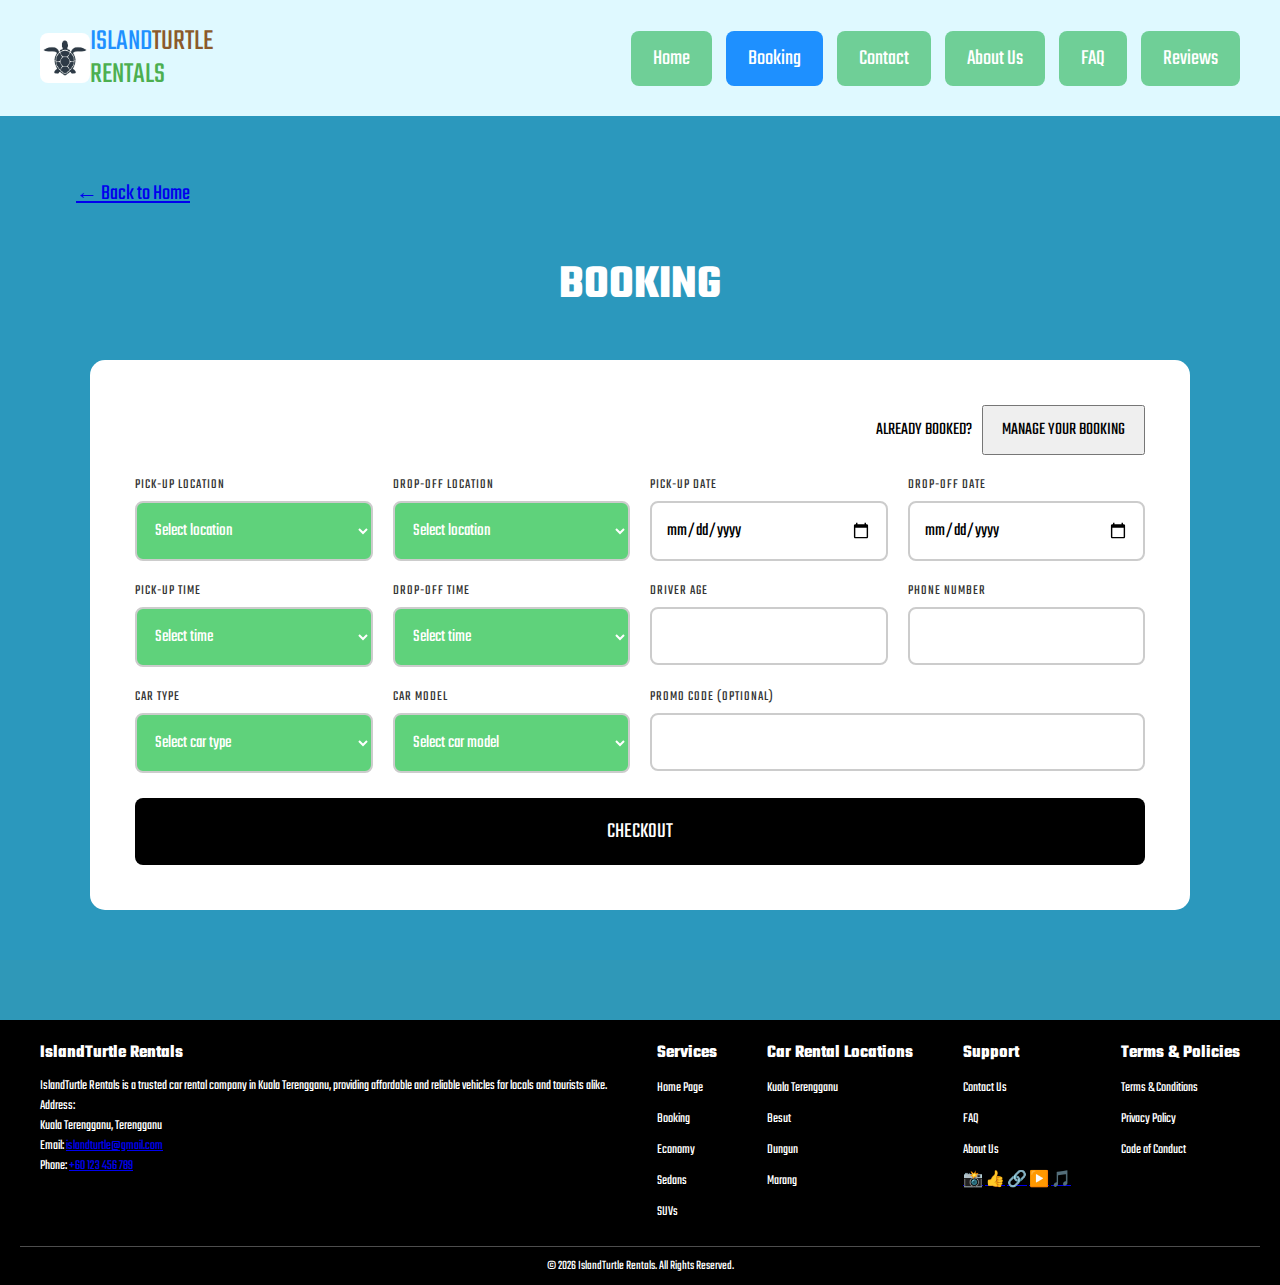
<file: IslandTurtle Rentals/index.html>
<!DOCTYPE html>
<html lang="en">
<head>
<meta charset="UTF-8">
<title>IslandTurtle Rentals | Booking</title>

<link href="https://fonts.googleapis.com/css2?family=Teko:wght@300;400;500;600;700&display=swap" rel="stylesheet">
<link rel="stylesheet" href="styles.css">
<script src="script.js" defer></script>
</head>

<body>

<!-- NAVBAR -->
<div class="navbar">
  <div class="square-logo"></div>

  <div class="brand">
    <span class="island">ISLAND</span><span class="turtle">TURTLE</span><br>
    <span class="rentals">RENTALS</span>
  </div>

  <div class="nav-links">
    <a href="home.html">Home</a>
    <a href="index.html" class="active">Booking</a>
    <a href="contact.html">Contact</a>
    <a href="about.html">About Us</a>
    <a href="faq.html">FAQ</a>
    <a href="reviews.html">Reviews</a>
  </div>
</div>

<div class="standard-section">
<a href="home.html" class="back-btn">← Back to Home</a>

<h2>BOOKING</h2>

<div class="booking-box">

<div class="booking-top">
  <span>ALREADY BOOKED?</span>
  <button type="button" class="manage-btn">MANAGE YOUR BOOKING</button>
</div>

<form class="booking-form">

<div class="booking-grid">

<div class="field">
<label>Pick-up Location</label>
<select id="pickupLocation" required>
  <option value="">Select location</option>
  <option>Kuala Terengganu</option>
  <option>Marang</option>
  <option>Besut</option>
  <option>Setiu</option>
  <option>Kemaman</option>
  <option>Dungun</option>
</select>
</div>

<div class="field">
<label>Drop-off Location</label>
<select id="dropLocation" required>
  <option value="">Select location</option>
  <option>Kuala Terengganu</option>
  <option>Marang</option>
  <option>Besut</option>
  <option>Setiu</option>
  <option>Kemaman</option>
  <option>Dungun</option>
</select>
</div>

<div class="field">
<label>Pick-up Date</label>
<input type="date" id="pickupDate" required>
</div>

<div class="field">
<label>Drop-off Date</label>
<input type="date" id="dropDate" required>
</div>

<div class="field">
<label>Pick-up Time</label>
<select id="pickupTime" required></select>
</div>

<div class="field">
<label>Drop-off Time</label>
<select id="dropTime" required></select>
</div>

<div class="field">
<label>Driver Age</label>
<input type="number" id="age" min="21" required>
</div>

<div class="field">
<label>Phone Number</label>
<input type="tel" id="phone" placeholder="0123456789" pattern="[0-9]{10,11}" required>
</div>

<div class="field">
  <label>Car Type</label>
  <select id="carType" required>
    <option value="">Select car type</option>
    <option value="Economy">Economy</option>
    <option value="Sedan">Sedan</option>
    <option value="SUV">SUV</option>
  </select>
</div>

<div class="field">
  <label>Car Model</label>
  <select id="carModel" required>
    <option value="">Select car model</option>
  </select>
</div>

<div class="field full">
<label>Promo Code (optional)</label>
<input type="text" id="promo">
</div>

</div>

<button type="submit" class="search-btn">CHECKOUT</button>
<p id="bookingMessage"></p>

</form>

<div id="bookingDetails" style="display:none;"></div>

</div>
</div>

<!-- FOOTER -->
<footer class="site-footer">
  <div class="footer-container">

    <div class="footer-about">
      <h4>IslandTurtle Rentals</h4>
      <p>IslandTurtle Rentals is a trusted car rental company in Kuala Terengganu, providing affordable and reliable vehicles for locals and tourists alike.</p>
      <p>Address:<br>Kuala Terengganu, Terengganu</p>
      <p>Email: <a href="mailto:islandturtle@gmail.com">islandturtle@gmail.com</a></p>
      <p>Phone: <a href="tel:+60123456789">+60 123 456 789</a></p>
    </div>

    <div class="footer-services">
      <h4>Services</h4>
      <ul>
        <li><a href="home.html">Home Page</a></li>
        <li><a href="index.html">Booking</a></li>
        <li><a href="category-a.html">Economy</a></li>
        <li><a href="category-b.html">Sedans</a></li>
        <li><a href="category-c.html">SUVs</a></li>
      </ul>
    </div>

    <div class="footer-locations">
      <h4>Car Rental Locations</h4>
      <ul>
        <li><a href="#">Kuala Terengganu</a></li>
        <li><a href="#">Besut</a></li>
        <li><a href="#">Dungun</a></li>
        <li><a href="#">Marang</a></li>
      </ul>
    </div>

    <div class="footer-support">
      <h4>Support</h4>
      <ul>
        <li><a href="contact.html">Contact Us</a></li>
        <li><a href="faq.html">FAQ</a></li>
        <li><a href="about.html">About Us</a></li>
      </ul>
      <div class="social">
        <a href="#">📸</a>
        <a href="#">👍</a>
        <a href="#">🔗</a>
        <a href="#">▶️</a>
        <a href="#">🎵</a>
      </div>
    </div>

    <div class="footer-terms">
      <h4>Terms & Policies</h4>
      <ul>
        <li><a href="#">Terms & Conditions</a></li>
        <li><a href="#">Privacy Policy</a></li>
        <li><a href="#">Code of Conduct</a></li>
      </ul>
    </div>

  </div>

  <div class="footer-bottom">
    &copy; 2026 IslandTurtle Rentals. All Rights Reserved.
  </div>
</footer>

</body>
</html>
</file>
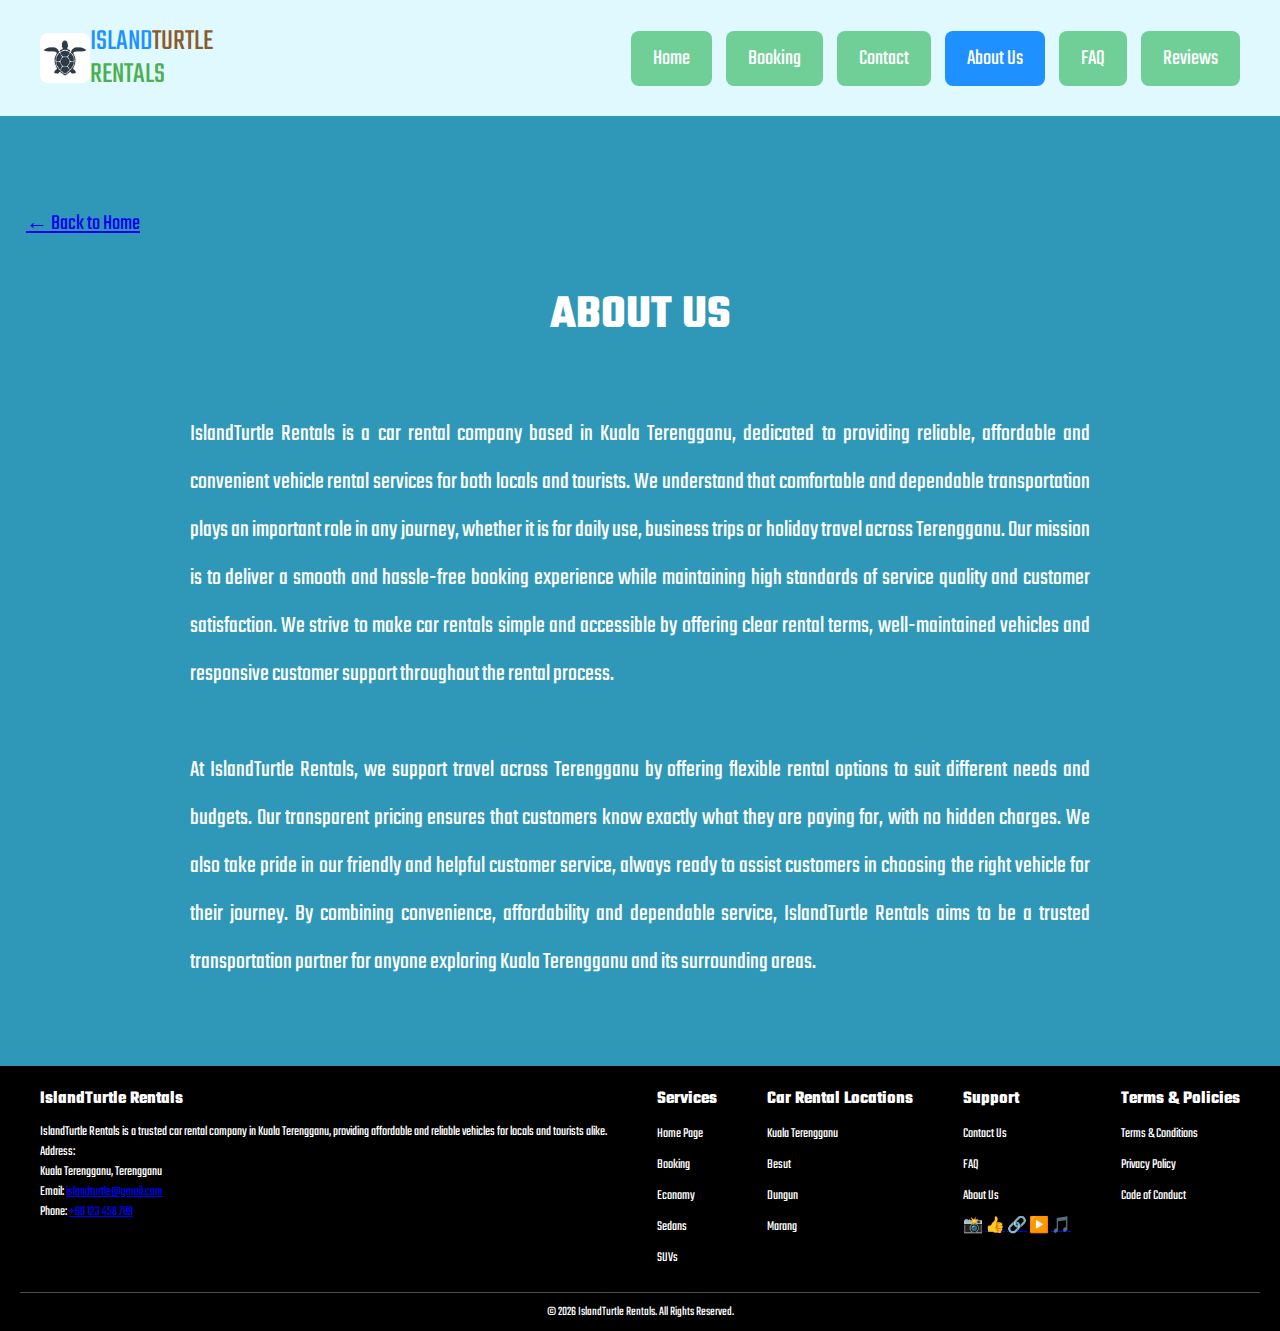
<file: IslandTurtle Rentals/about.html>
<!DOCTYPE html>
<html lang="en">
<head>
    <meta charset="UTF-8">
    <title>IslandTurtle Rentals | About</title>
    <link rel="stylesheet" href="styles.css">
</head>
<body>

<div class="navbar">
    <div class="square-logo"></div>

    <div class="brand">
        <span class="island">ISLAND</span><span class="turtle">TURTLE</span><br>
        <span class="rentals">RENTALS</span>
    </div>

    <div class="nav-links">
        <a href="home.html">Home</a>
        <a href="index.html">Booking</a>
        <a href="contact.html">Contact</a>
        <a href="about.html" class="active">About Us</a>
        <a href="faq.html">FAQ</a>
        <a href="reviews.html">Reviews</a>
    </div>
</div>

<div class="section">
<div style="text-align:left;">
    <a href="home.html" class="back-btn">← Back to Home</a>
</div>


    <h1>ABOUT US</h1>

    <div class="about-text">
        IslandTurtle Rentals is a car rental company based in Kuala Terengganu, dedicated to providing reliable, affordable and convenient vehicle rental services for both locals and tourists. We understand that comfortable and dependable transportation plays an important role in any journey, whether it is for daily use, business trips or holiday travel across Terengganu.

Our mission is to deliver a smooth and hassle-free booking experience while maintaining high standards of service quality and customer satisfaction. We strive to make car rentals simple and accessible by offering clear rental terms, well-maintained vehicles and responsive customer support throughout the rental process.

        <br><br>

        At IslandTurtle Rentals, we support travel across Terengganu by offering flexible rental options to suit different needs and budgets. Our transparent pricing ensures that customers know exactly what they are paying for, with no hidden charges. We also take pride in our friendly and helpful customer service, always ready to assist customers in choosing the right vehicle for their journey.

By combining convenience, affordability and dependable service, IslandTurtle Rentals aims to be a trusted transportation partner for anyone exploring Kuala Terengganu and its surrounding areas.  
    </div>
</div>

<!-- FOOTER -->
<footer class="site-footer">
  <div class="footer-container">

    <div class="footer-about">
      <h4>IslandTurtle Rentals</h4>
      <p>IslandTurtle Rentals is a trusted car rental company in Kuala Terengganu, providing affordable and reliable vehicles for locals and tourists alike.</p>
      <p>Address:<br>Kuala Terengganu, Terengganu</p>
      <p>Email: <a href="mailto:islandturtle@gmail.com">islandturtle@gmail.com</a></p>
      <p>Phone: <a href="tel:+60123456789">+60 123 456 789</a></p>
    </div>

    <div class="footer-services">
      <h4>Services</h4>
      <ul>
        <li><a href="home.html">Home Page</a></li>
        <li><a href="index.html">Booking</a></li>
        <li><a href="category-a.html">Economy</a></li>
        <li><a href="category-b.html">Sedans</a></li>
        <li><a href="category-c.html">SUVs</a></li>
      </ul>
    </div>

    <div class="footer-locations">
      <h4>Car Rental Locations</h4>
      <ul>
        <li><a href="#">Kuala Terengganu</a></li>
        <li><a href="#">Besut</a></li>
        <li><a href="#">Dungun</a></li>
        <li><a href="#">Marang</a></li>
      </ul>
    </div>

    <div class="footer-support">
      <h4>Support</h4>
      <ul>
        <li><a href="contact.html">Contact Us</a></li>
        <li><a href="faq.html">FAQ</a></li>
        <li><a href="about.html">About Us</a></li>
      </ul>
      <div class="social">
        <a href="#">📸</a>
        <a href="#">👍</a>
        <a href="#">🔗</a>
        <a href="#">▶️</a>
        <a href="#">🎵</a>
      </div>
    </div>

    <div class="footer-terms">
      <h4>Terms & Policies</h4>
      <ul>
        <li><a href="#">Terms & Conditions</a></li>
        <li><a href="#">Privacy Policy</a></li>
        <li><a href="#">Code of Conduct</a></li>
      </ul>
    </div>

  </div>

  <div class="footer-bottom">
    &copy; 2026 IslandTurtle Rentals. All Rights Reserved.
  </div>
</footer>

</body>
</html>
</file>
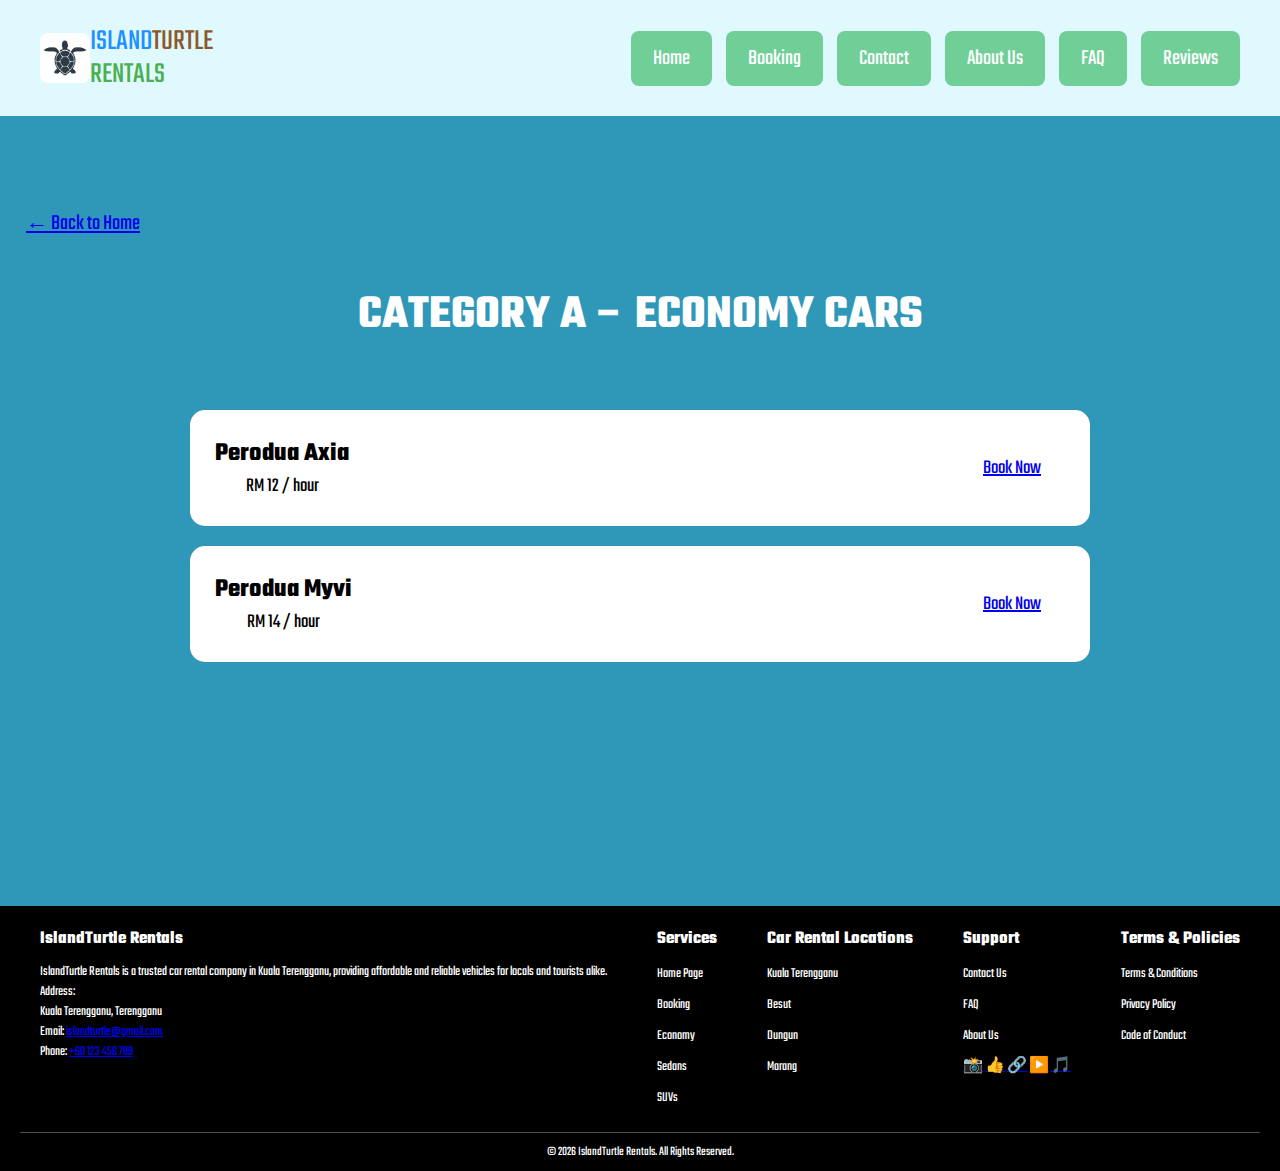
<file: IslandTurtle Rentals/category-a.html>
<!DOCTYPE html>
<html lang="en">
<head>
    <meta charset="UTF-8">
    <title>Category A | IslandTurtle Rentals</title>
    <link rel="stylesheet" href="styles.css">
</head>
<body>

<div class="navbar">
    <div class="square-logo"></div>
    <div class="brand">
        <span class="island">ISLAND</span><span class="turtle">TURTLE</span><br>
        <span class="rentals">RENTALS</span>
    </div>
    <div class="nav-links">
        <a href="home.html">Home</a>
        <a href="index.html">Booking</a>
        <a href="contact.html">Contact</a>
        <a href="about.html">About Us</a>
        <a href="faq.html">FAQ</a>
        <a href="reviews.html">Reviews</a>
    </div>
</div>

<div class="section">
<div style="text-align:left;">
    <a href="home.html" class="back-btn">← Back to Home</a>
</div>


    <h1>CATEGORY A – ECONOMY CARS</h1>

    <div class="car-list">

        <div class="car-row">
            <div>
                <h3>Perodua Axia</h3>
                <p>RM 12 / hour</p>
            </div>
            <a href="index.html" class="book-btn">Book Now</a>
        </div>

        <div class="car-row">
            <div>
                <h3>Perodua Myvi</h3>
                <p>RM 14 / hour</p>
            </div>
            <a href="index.html" class="book-btn">Book Now</a>
        </div>

    </div>
</div>
<!-- FOOTER -->
<footer class="site-footer">
  <div class="footer-container">

    <div class="footer-about">
      <h4>IslandTurtle Rentals</h4>
      <p>IslandTurtle Rentals is a trusted car rental company in Kuala Terengganu, providing affordable and reliable vehicles for locals and tourists alike.</p>
      <p>Address:<br>Kuala Terengganu, Terengganu</p>
      <p>Email: <a href="mailto:islandturtle@gmail.com">islandturtle@gmail.com</a></p>
      <p>Phone: <a href="tel:+60123456789">+60 123 456 789</a></p>
    </div>

    <div class="footer-services">
      <h4>Services</h4>
      <ul>
        <li><a href="home.html">Home Page</a></li>
        <li><a href="index.html">Booking</a></li>
        <li><a href="category-a.html">Economy</a></li>
        <li><a href="category-b.html">Sedans</a></li>
        <li><a href="category-c.html">SUVs</a></li>
      </ul>
    </div>

    <div class="footer-locations">
      <h4>Car Rental Locations</h4>
      <ul>
        <li><a href="#">Kuala Terengganu</a></li>
        <li><a href="#">Besut</a></li>
        <li><a href="#">Dungun</a></li>
        <li><a href="#">Marang</a></li>
      </ul>
    </div>

    <div class="footer-support">
      <h4>Support</h4>
      <ul>
        <li><a href="contact.html">Contact Us</a></li>
        <li><a href="faq.html">FAQ</a></li>
        <li><a href="about.html">About Us</a></li>
      </ul>
      <div class="social">
        <a href="#">📸</a>
        <a href="#">👍</a>
        <a href="#">🔗</a>
        <a href="#">▶️</a>
        <a href="#">🎵</a>
      </div>
    </div>

    <div class="footer-terms">
      <h4>Terms & Policies</h4>
      <ul>
        <li><a href="#">Terms & Conditions</a></li>
        <li><a href="#">Privacy Policy</a></li>
        <li><a href="#">Code of Conduct</a></li>
      </ul>
    </div>

  </div>

  <div class="footer-bottom">
    &copy; 2026 IslandTurtle Rentals. All Rights Reserved.
  </div>
</footer>

</body>
</html>
</file>
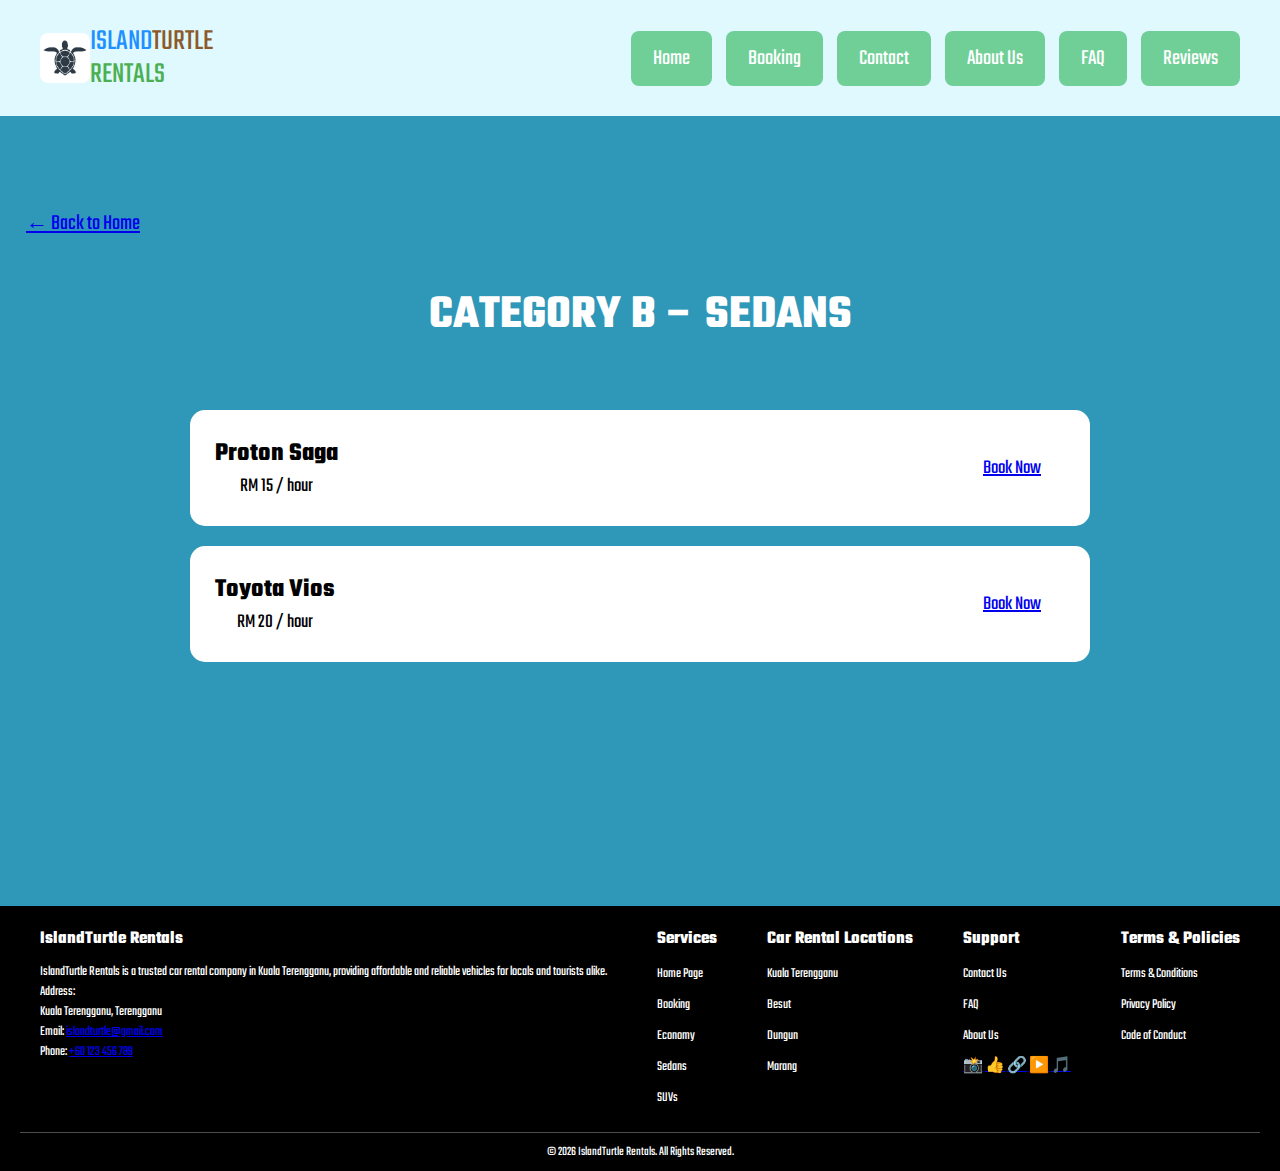
<file: IslandTurtle Rentals/category-b.html>
<!DOCTYPE html>
<html lang="en">
<head>
    <meta charset="UTF-8">
    <title>Category B | IslandTurtle Rentals</title>
    <link rel="stylesheet" href="styles.css">
</head>
<body>

<div class="navbar">
    <div class="square-logo"></div>
    <div class="brand">
        <span class="island">ISLAND</span><span class="turtle">TURTLE</span><br>
        <span class="rentals">RENTALS</span>
    </div>
    <div class="nav-links">
        <a href="home.html">Home</a>
        <a href="index.html">Booking</a>
        <a href="contact.html">Contact</a>
        <a href="about.html">About Us</a>
        <a href="faq.html">FAQ</a>
        <a href="reviews.html">Reviews</a>
    </div>
</div>

<div class="section">
<div style="text-align:left;">
    <a href="home.html" class="back-btn">← Back to Home</a>
</div>


    <h1>CATEGORY B – SEDANS</h1>

    <div class="car-list">

        <div class="car-row">
            <div>
                <h3>Proton Saga</h3>
                <p>RM 15 / hour</p>
            </div>
            <a href="index.html" class="book-btn">Book Now</a>
        </div>

        <div class="car-row">
            <div>
                <h3>Toyota Vios</h3>
                <p>RM 20 / hour</p>
            </div>
            <a href="index.html" class="book-btn">Book Now</a>
        </div>

    </div>
</div>
<!-- FOOTER -->
<footer class="site-footer">
  <div class="footer-container">

    <div class="footer-about">
      <h4>IslandTurtle Rentals</h4>
      <p>IslandTurtle Rentals is a trusted car rental company in Kuala Terengganu, providing affordable and reliable vehicles for locals and tourists alike.</p>
      <p>Address:<br>Kuala Terengganu, Terengganu</p>
      <p>Email: <a href="mailto:islandturtle@gmail.com">islandturtle@gmail.com</a></p>
      <p>Phone: <a href="tel:+60123456789">+60 123 456 789</a></p>
    </div>

    <div class="footer-services">
      <h4>Services</h4>
      <ul>
        <li><a href="home.html">Home Page</a></li>
        <li><a href="index.html">Booking</a></li>
        <li><a href="category-a.html">Economy</a></li>
        <li><a href="category-b.html">Sedans</a></li>
        <li><a href="category-c.html">SUVs</a></li>
      </ul>
    </div>

    <div class="footer-locations">
      <h4>Car Rental Locations</h4>
      <ul>
        <li><a href="#">Kuala Terengganu</a></li>
        <li><a href="#">Besut</a></li>
        <li><a href="#">Dungun</a></li>
        <li><a href="#">Marang</a></li>
      </ul>
    </div>

    <div class="footer-support">
      <h4>Support</h4>
      <ul>
        <li><a href="contact.html">Contact Us</a></li>
        <li><a href="faq.html">FAQ</a></li>
        <li><a href="about.html">About Us</a></li>
      </ul>
      <div class="social">
        <a href="#">📸</a>
        <a href="#">👍</a>
        <a href="#">🔗</a>
        <a href="#">▶️</a>
        <a href="#">🎵</a>
      </div>
    </div>

    <div class="footer-terms">
      <h4>Terms & Policies</h4>
      <ul>
        <li><a href="#">Terms & Conditions</a></li>
        <li><a href="#">Privacy Policy</a></li>
        <li><a href="#">Code of Conduct</a></li>
      </ul>
    </div>

  </div>

  <div class="footer-bottom">
    &copy; 2026 IslandTurtle Rentals. All Rights Reserved.
  </div>
</footer>

</body>
</html>
</file>
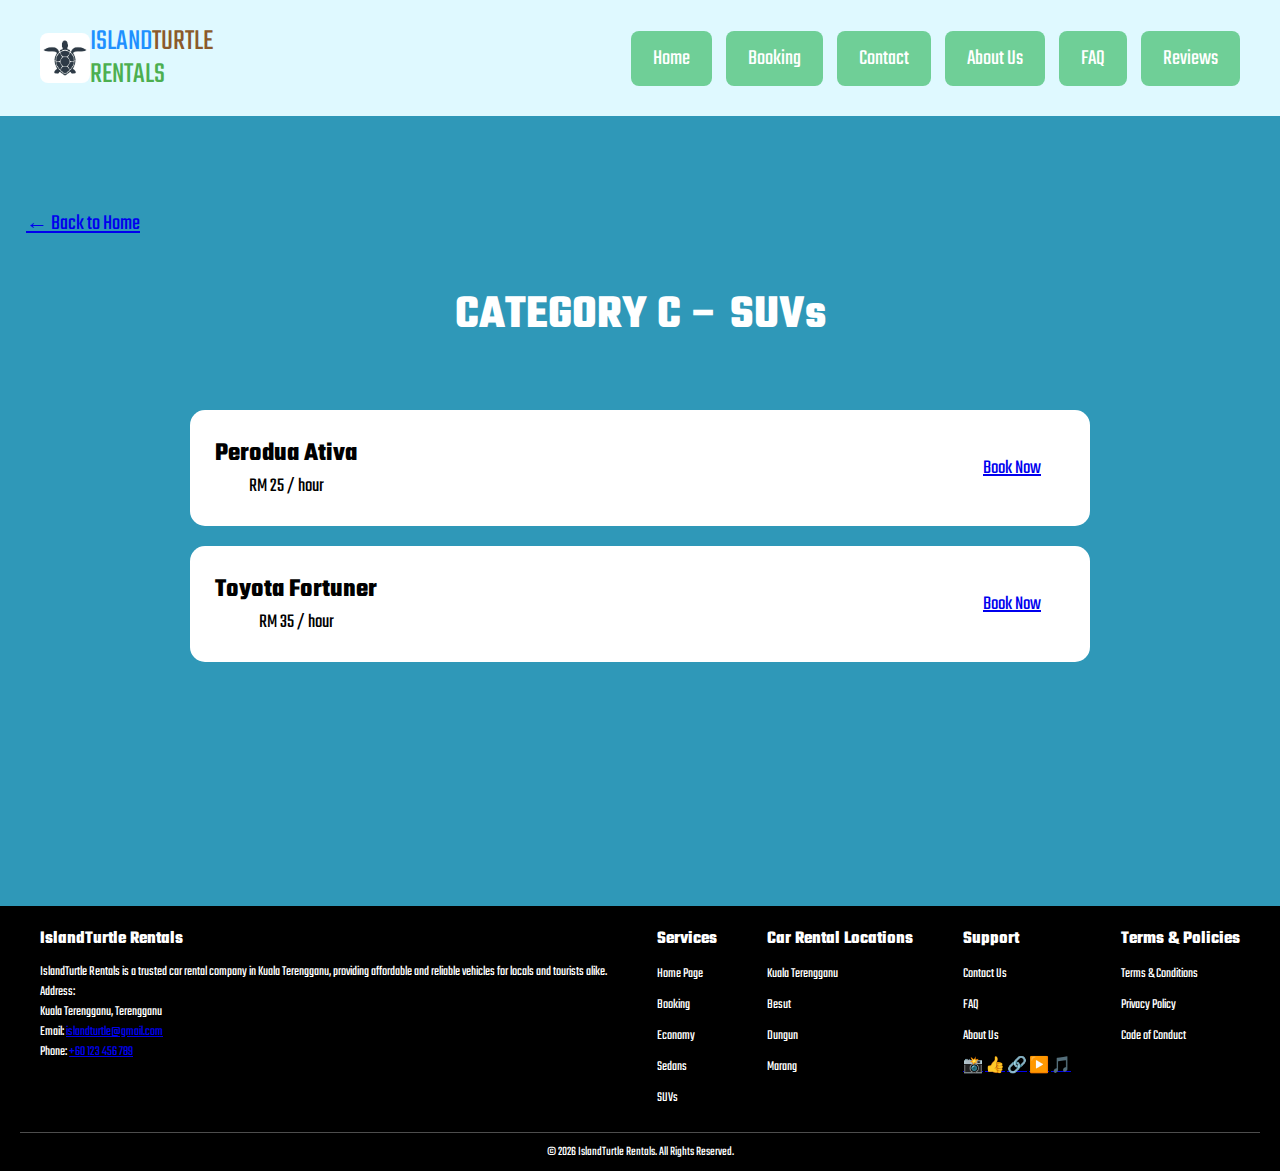
<file: IslandTurtle Rentals/category-c.html>
<!DOCTYPE html>
<html lang="en">
<head>
    <meta charset="UTF-8">
    <title>Category C | IslandTurtle Rentals</title>
    <link rel="stylesheet" href="styles.css">
</head>
<body>

<div class="navbar">
    <div class="square-logo"></div>
    <div class="brand">
        <span class="island">ISLAND</span><span class="turtle">TURTLE</span><br>
        <span class="rentals">RENTALS</span>
    </div>
    <div class="nav-links">
        <a href="home.html">Home</a>
        <a href="index.html">Booking</a>
        <a href="contact.html">Contact</a>
        <a href="about.html">About Us</a>
        <a href="faq.html">FAQ</a>
        <a href="reviews.html">Reviews</a>
    </div>
</div>

<div class="section">
<div style="text-align:left;">
    <a href="home.html" class="back-btn">← Back to Home</a>
</div>


    <h1>CATEGORY C – SUVs</h1>

    <div class="car-list">

        <div class="car-row">
            <div>
                <h3>Perodua Ativa</h3>
                <p>RM 25 / hour</p>
            </div>
            <a href="index.html" class="book-btn">Book Now</a>
        </div>

        <div class="car-row">
            <div>
                <h3>Toyota Fortuner</h3>
                <p>RM 35 / hour</p>
            </div>
            <a href="index.html" class="book-btn">Book Now</a>
        </div>

    </div>
</div>
<!-- FOOTER -->
<footer class="site-footer">
  <div class="footer-container">

    <div class="footer-about">
      <h4>IslandTurtle Rentals</h4>
      <p>IslandTurtle Rentals is a trusted car rental company in Kuala Terengganu, providing affordable and reliable vehicles for locals and tourists alike.</p>
      <p>Address:<br>Kuala Terengganu, Terengganu</p>
      <p>Email: <a href="mailto:islandturtle@gmail.com">islandturtle@gmail.com</a></p>
      <p>Phone: <a href="tel:+60123456789">+60 123 456 789</a></p>
    </div>

    <div class="footer-services">
      <h4>Services</h4>
      <ul>
        <li><a href="home.html">Home Page</a></li>
        <li><a href="index.html">Booking</a></li>
        <li><a href="category-a.html">Economy</a></li>
        <li><a href="category-b.html">Sedans</a></li>
        <li><a href="category-c.html">SUVs</a></li>
      </ul>
    </div>

    <div class="footer-locations">
      <h4>Car Rental Locations</h4>
      <ul>
        <li><a href="#">Kuala Terengganu</a></li>
        <li><a href="#">Besut</a></li>
        <li><a href="#">Dungun</a></li>
        <li><a href="#">Marang</a></li>
      </ul>
    </div>

    <div class="footer-support">
      <h4>Support</h4>
      <ul>
        <li><a href="contact.html">Contact Us</a></li>
        <li><a href="faq.html">FAQ</a></li>
        <li><a href="about.html">About Us</a></li>
      </ul>
      <div class="social">
        <a href="#">📸</a>
        <a href="#">👍</a>
        <a href="#">🔗</a>
        <a href="#">▶️</a>
        <a href="#">🎵</a>
      </div>
    </div>

    <div class="footer-terms">
      <h4>Terms & Policies</h4>
      <ul>
        <li><a href="#">Terms & Conditions</a></li>
        <li><a href="#">Privacy Policy</a></li>
        <li><a href="#">Code of Conduct</a></li>
      </ul>
    </div>

  </div>

  <div class="footer-bottom">
    &copy; 2026 IslandTurtle Rentals. All Rights Reserved.
  </div>
</footer>

</body>
</html>
</file>
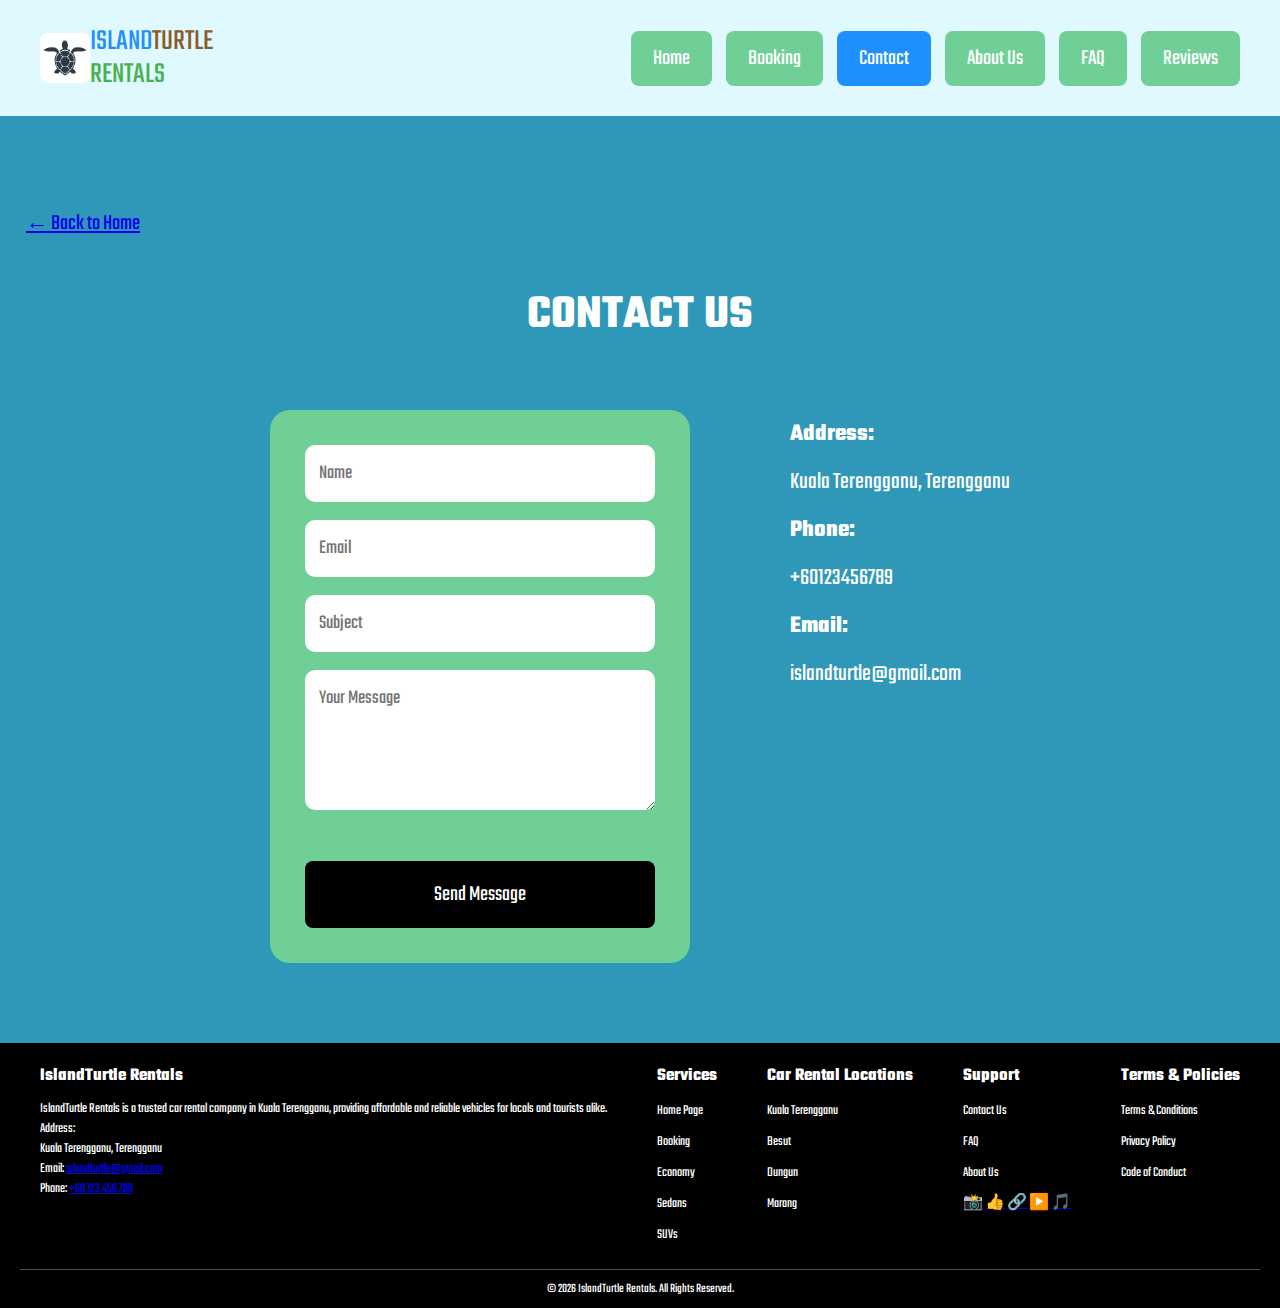
<file: IslandTurtle Rentals/contact.html>
<!DOCTYPE html>
<html lang="en">
<head>
    <meta charset="UTF-8">
    <title>IslandTurtle Rentals | Contact</title>
    <link rel="stylesheet" href="styles.css">
</head>
<body>

<div class="navbar">
    <div class="square-logo"></div>
    <div class="brand">
        <span class="island">ISLAND</span><span class="turtle">TURTLE</span><br>
        <span class="rentals">RENTALS</span>
    </div>
    <div class="nav-links">
        <a href="home.html">Home</a>
        <a href="index.html">Booking</a>
        <a href="contact.html" class="active">Contact</a>
        <a href="about.html">About Us</a>
        <a href="faq.html">FAQ</a>
        <a href="reviews.html">Reviews</a>
    </div>
</div>

<div class="section">

    <div style="text-align:left;">
        <a href="home.html" class="back-btn">← Back to Home</a>
    </div>

    <h1>CONTACT US</h1>

    <div class="contact-container">

        <!-- CONTACT FORM -->
        <div class="contact-form">
            <form id="contactForm">
                <input type="text" id="name" placeholder="Name" required>
                <input type="email" id="email" placeholder="Email" required>
                <input type="text" id="subject" placeholder="Subject" required>
                <textarea id="message" placeholder="Your Message" required></textarea>

                <button type="submit" class="search-btn">Send Message</button>
            </form>
        </div>

        <!-- CONTACT INFO -->
        <div class="contact-info">
            <p><strong>Address:</strong><br>Kuala Terengganu, Terengganu</p>
            <p><strong>Phone:</strong><br>+60123456789</p>
            <p><strong>Email:</strong><br>islandturtle@gmail.com</p>
        </div>

    </div>
</div>

<script src="contact.js"></script>

<!-- FOOTER -->
<footer class="site-footer">
  <div class="footer-container">

    <div class="footer-about">
      <h4>IslandTurtle Rentals</h4>
      <p>IslandTurtle Rentals is a trusted car rental company in Kuala Terengganu, providing affordable and reliable vehicles for locals and tourists alike.</p>
      <p>Address:<br>Kuala Terengganu, Terengganu</p>
      <p>Email: <a href="mailto:islandturtle@gmail.com">islandturtle@gmail.com</a></p>
      <p>Phone: <a href="tel:+60123456789">+60 123 456 789</a></p>
    </div>

    <div class="footer-services">
      <h4>Services</h4>
      <ul>
        <li><a href="home.html">Home Page</a></li>
        <li><a href="index.html">Booking</a></li>
        <li><a href="category-a.html">Economy</a></li>
        <li><a href="category-b.html">Sedans</a></li>
        <li><a href="category-c.html">SUVs</a></li>
      </ul>
    </div>

    <div class="footer-locations">
      <h4>Car Rental Locations</h4>
      <ul>
        <li><a href="#">Kuala Terengganu</a></li>
        <li><a href="#">Besut</a></li>
        <li><a href="#">Dungun</a></li>
        <li><a href="#">Marang</a></li>
      </ul>
    </div>

    <div class="footer-support">
      <h4>Support</h4>
      <ul>
        <li><a href="contact.html">Contact Us</a></li>
        <li><a href="faq.html">FAQ</a></li>
        <li><a href="about.html">About Us</a></li>
      </ul>
      <div class="social">
        <a href="#">📸</a>
        <a href="#">👍</a>
        <a href="#">🔗</a>
        <a href="#">▶️</a>
        <a href="#">🎵</a>
      </div>
    </div>

    <div class="footer-terms">
      <h4>Terms & Policies</h4>
      <ul>
        <li><a href="#">Terms & Conditions</a></li>
        <li><a href="#">Privacy Policy</a></li>
        <li><a href="#">Code of Conduct</a></li>
      </ul>
    </div>

  </div>

  <div class="footer-bottom">
    &copy; 2026 IslandTurtle Rentals. All Rights Reserved.
  </div>
</footer>

</body>
</html>
</file>
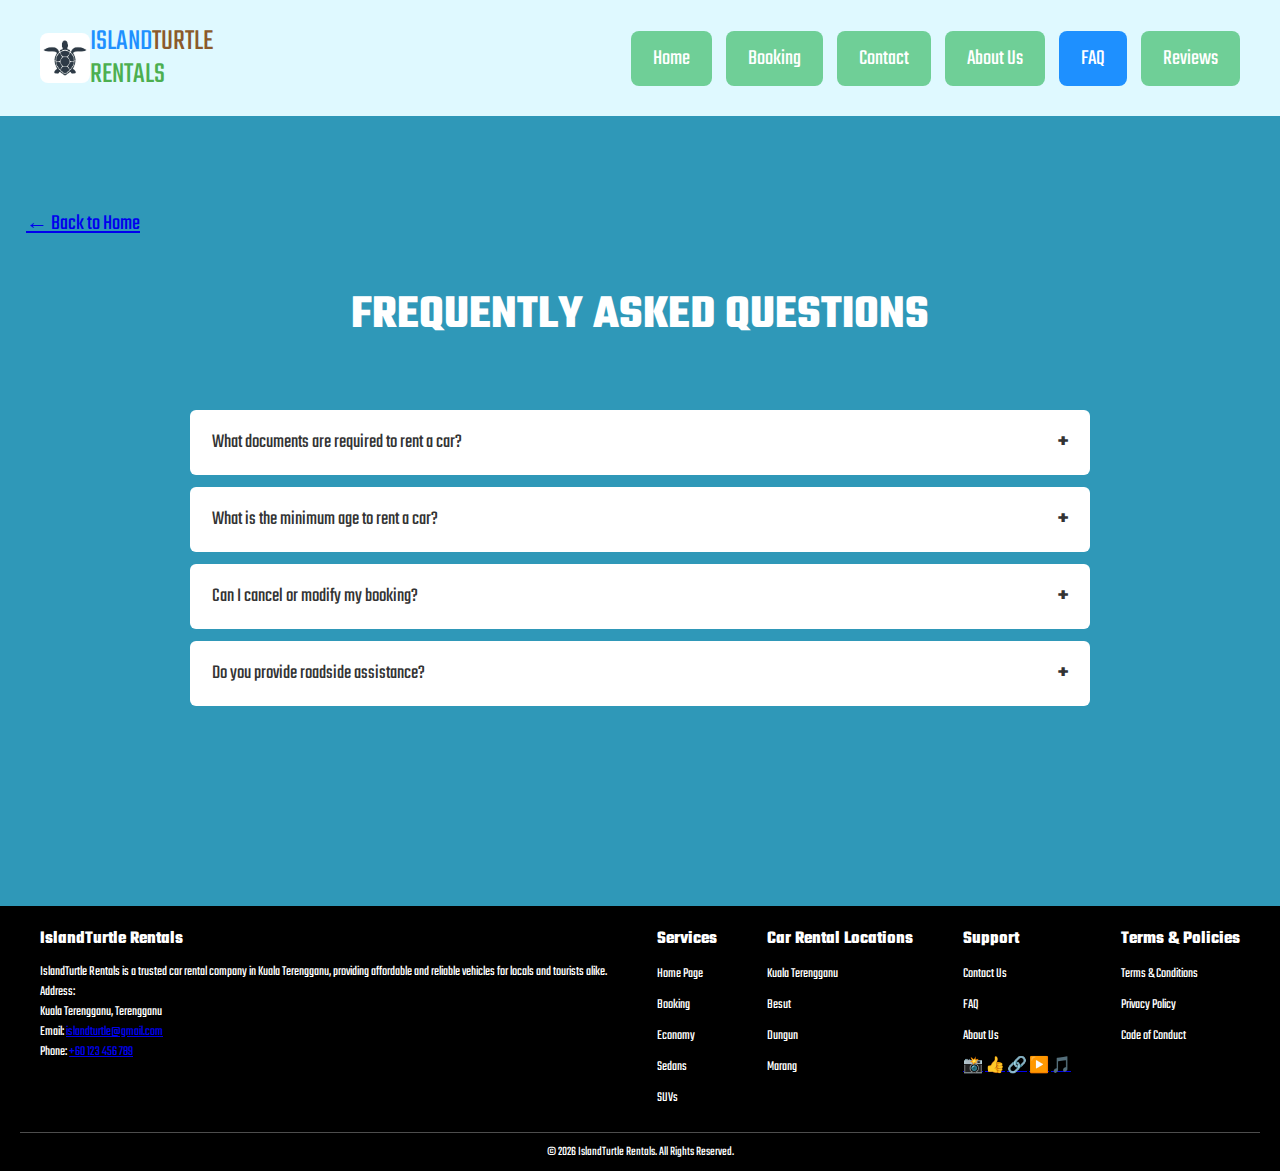
<file: IslandTurtle Rentals/faq.html>
<!DOCTYPE html>
<html lang="en">
<head>
    <meta charset="UTF-8">
    <title>IslandTurtle Rentals | FAQ</title>

    <link href="https://fonts.googleapis.com/css2?family=Teko:wght@300;400;500;600;700&display=swap" rel="stylesheet">
    <link rel="stylesheet" href="styles.css">
    <link rel="stylesheet" href="faq.css">
    <script src="faq.js" defer></script>
</head>
<body>

<div class="navbar">
    <div class="square-logo"></div>

    <div class="brand">
        <span class="island">ISLAND</span><span class="turtle">TURTLE</span><br>
        <span class="rentals">RENTALS</span>
    </div>

    <div class="nav-links">
        <a href="home.html">Home</a>
        <a href="index.html">Booking</a>
        <a href="contact.html">Contact</a>
        <a href="about.html">About Us</a>
        <a href="faq.html" class="active">FAQ</a>
        <a href="reviews.html">Reviews</a>
    </div>
</div>

<div class="section">
  <div style="text-align:left;">
        <a href="home.html" class="back-btn">← Back to Home</a>
    </div>
    <h1>FREQUENTLY ASKED QUESTIONS</h1>

    <div class="faq-box">

        <div class="faq-item">
            <div class="faq-question">
                <span>What documents are required to rent a car?</span>
                <span class="faq-icon">+</span>
            </div>
            <div class="faq-answer">
                <p>You need a valid driving license and a government-issued ID.</p>
            </div>
        </div>

        <div class="faq-item">
            <div class="faq-question">
                <span>What is the minimum age to rent a car?</span>
                <span class="faq-icon">+</span>
            </div>
            <div class="faq-answer">
                <p>The minimum driver age is 21 years old.</p>
            </div>
        </div>

        <div class="faq-item">
            <div class="faq-question">
                <span>Can I cancel or modify my booking?</span>
                <span class="faq-icon">+</span>
            </div>
            <div class="faq-answer">
                <p>You can cancel or modify your booking up to 24 hours before pickup.</p>
            </div>
        </div>

        <div class="faq-item">
            <div class="faq-question">
                <span>Do you provide roadside assistance?</span>
                <span class="faq-icon">+</span>
            </div>
            <div class="faq-answer">
                <p>Yes, 24/7 roadside assistance is included with every rental.</p>
            </div>
        </div>

    </div>
</div>
<!-- FOOTER -->
<footer class="site-footer">
  <div class="footer-container">

    <div class="footer-about">
      <h4>IslandTurtle Rentals</h4>
      <p>IslandTurtle Rentals is a trusted car rental company in Kuala Terengganu, providing affordable and reliable vehicles for locals and tourists alike.</p>
      <p>Address:<br>Kuala Terengganu, Terengganu</p>
      <p>Email: <a href="mailto:islandturtle@gmail.com">islandturtle@gmail.com</a></p>
      <p>Phone: <a href="tel:+60123456789">+60 123 456 789</a></p>
    </div>

    <div class="footer-services">
      <h4>Services</h4>
      <ul>
        <li><a href="home.html">Home Page</a></li>
        <li><a href="index.html">Booking</a></li>
        <li><a href="category-a.html">Economy</a></li>
        <li><a href="category-b.html">Sedans</a></li>
        <li><a href="category-c.html">SUVs</a></li>
      </ul>
    </div>

    <div class="footer-locations">
      <h4>Car Rental Locations</h4>
      <ul>
        <li><a href="#">Kuala Terengganu</a></li>
        <li><a href="#">Besut</a></li>
        <li><a href="#">Dungun</a></li>
        <li><a href="#">Marang</a></li>
      </ul>
    </div>

    <div class="footer-support">
      <h4>Support</h4>
      <ul>
        <li><a href="contact.html">Contact Us</a></li>
        <li><a href="faq.html">FAQ</a></li>
        <li><a href="about.html">About Us</a></li>
      </ul>
      <div class="social">
        <a href="#">📸</a>
        <a href="#">👍</a>
        <a href="#">🔗</a>
        <a href="#">▶️</a>
        <a href="#">🎵</a>
      </div>
    </div>

    <div class="footer-terms">
      <h4>Terms & Policies</h4>
      <ul>
        <li><a href="#">Terms & Conditions</a></li>
        <li><a href="#">Privacy Policy</a></li>
        <li><a href="#">Code of Conduct</a></li>
      </ul>
    </div>

  </div>

  <div class="footer-bottom">
    &copy; 2026 IslandTurtle Rentals. All Rights Reserved.
  </div>
</footer>
</body>
</html>
</file>
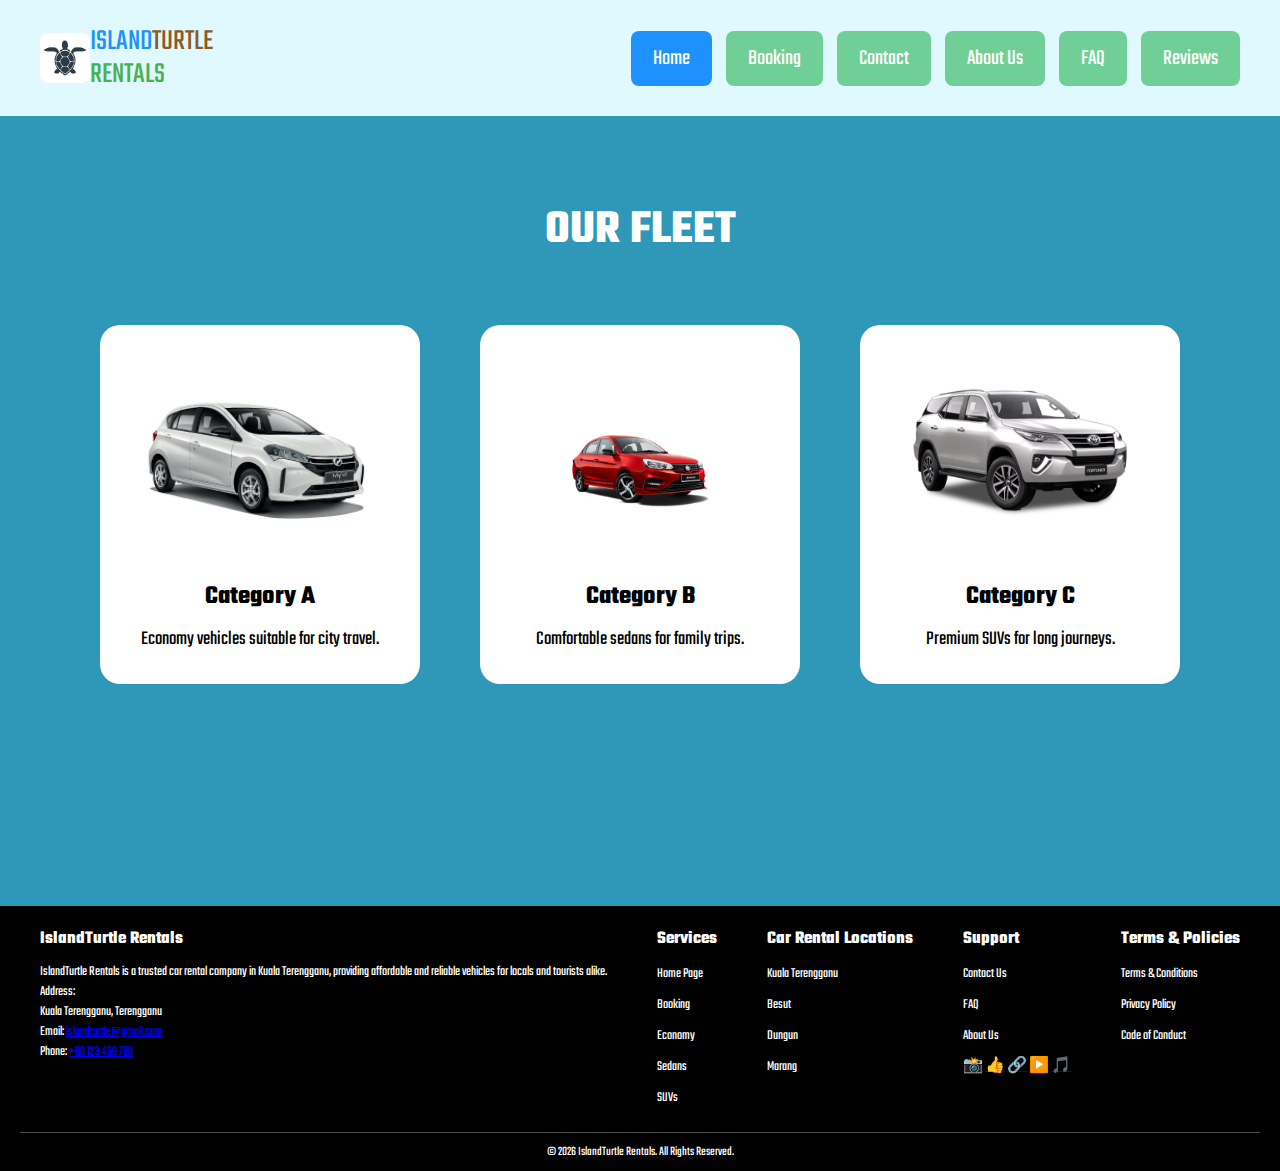
<file: IslandTurtle Rentals/home.html>
<!DOCTYPE html>
<html lang="en">
<head>
    <meta charset="UTF-8">
    <title>IslandTurtle Rentals | Home</title>
    <link rel="stylesheet" href="styles.css">
</head>
<body>

<div class="navbar">
    <div class="square-logo"></div>

    <div class="brand">
        <span class="island">ISLAND</span><span class="turtle">TURTLE</span><br>
        <span class="rentals">RENTALS</span>
    </div>

    <div class="nav-links">
        <a href="home.html" class="active">Home</a>
        <a href="index.html">Booking</a>
        <a href="contact.html">Contact</a>
        <a href="about.html">About Us</a>
        <a href="faq.html">FAQ</a>
        <a href="reviews.html">Reviews</a>
    </div>
</div>

<div class="section">
    <h1>OUR FLEET</h1>

    <div class="fleet">

    <a href="category-a.html" style="text-decoration:none;">
        <div class="card">
            <img src="axia.png" alt="Category A">
            <h3>Category A</h3>
            <p>Economy vehicles suitable for city travel.</p>
        </div>
    </a>

    <a href="category-b.html" style="text-decoration:none;">
        <div class="card">
            <img src="saga.png" alt="Category B">
            <h3>Category B</h3>
            <p>Comfortable sedans for family trips.</p>
        </div>
    </a>

    <a href="category-c.html" style="text-decoration:none;">
        <div class="card">
            <img src="tf.png" alt="Category C">
            <h3>Category C</h3>
            <p>Premium SUVs for long journeys.</p>
        </div>
    </a>

</div>
</div>

<!-- FOOTER -->
<footer class="site-footer">
  <div class="footer-container">

    <div class="footer-about">
      <h4>IslandTurtle Rentals</h4>
      <p>IslandTurtle Rentals is a trusted car rental company in Kuala Terengganu, providing affordable and reliable vehicles for locals and tourists alike.</p>
      <p>Address:<br>Kuala Terengganu, Terengganu</p>
      <p>Email: <a href="mailto:islandturtle@gmail.com">islandturtle@gmail.com</a></p>
      <p>Phone: <a href="tel:+60123456789">+60 123 456 789</a></p>
    </div>

    <div class="footer-services">
      <h4>Services</h4>
      <ul>
        <li><a href="home.html">Home Page</a></li>
        <li><a href="index.html">Booking</a></li>
        <li><a href="category-a.html">Economy</a></li>
        <li><a href="category-b.html">Sedans</a></li>
        <li><a href="category-c.html">SUVs</a></li>
      </ul>
    </div>

    <div class="footer-locations">
      <h4>Car Rental Locations</h4>
      <ul>
        <li><a href="#">Kuala Terengganu</a></li>
        <li><a href="#">Besut</a></li>
        <li><a href="#">Dungun</a></li>
        <li><a href="#">Marang</a></li>
      </ul>
    </div>

    <div class="footer-support">
      <h4>Support</h4>
      <ul>
        <li><a href="contact.html">Contact Us</a></li>
        <li><a href="faq.html">FAQ</a></li>
        <li><a href="about.html">About Us</a></li>
      </ul>
      <div class="social">
        <a href="#">📸</a>
        <a href="#">👍</a>
        <a href="#">🔗</a>
        <a href="#">▶️</a>
        <a href="#">🎵</a>
      </div>
    </div>

    <div class="footer-terms">
      <h4>Terms & Policies</h4>
      <ul>
        <li><a href="#">Terms & Conditions</a></li>
        <li><a href="#">Privacy Policy</a></li>
        <li><a href="#">Code of Conduct</a></li>
      </ul>
    </div>

  </div>

  <div class="footer-bottom">
    &copy; 2026 IslandTurtle Rentals. All Rights Reserved.
  </div>
</footer>

</body>
</html>
</file>
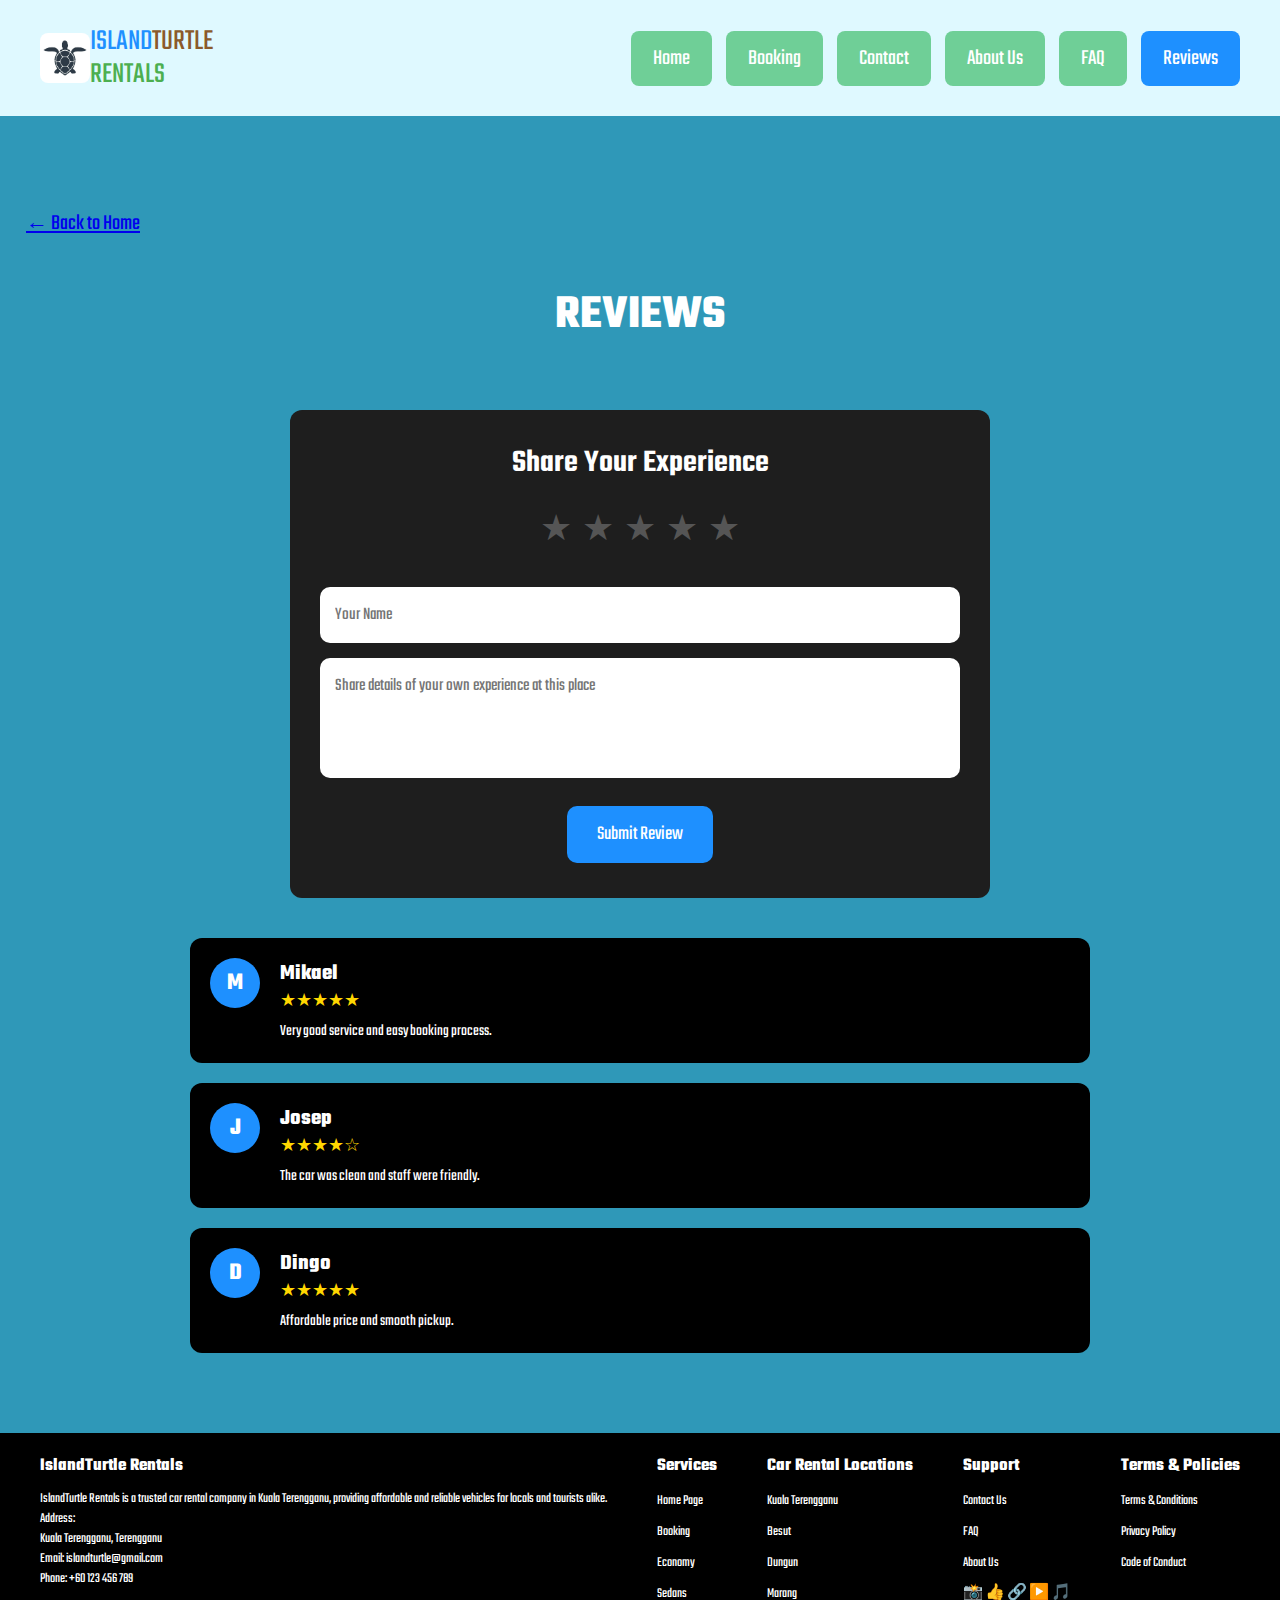
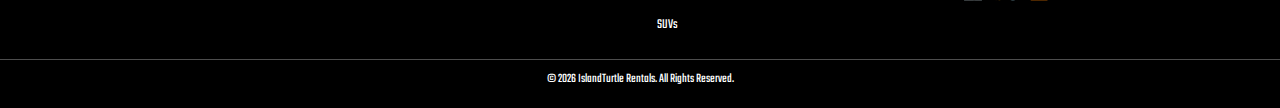
<file: IslandTurtle Rentals/reviews.html>
<!DOCTYPE html>
<html lang="en">
<head>
<meta charset="UTF-8">
<title>IslandTurtle Rentals | Reviews</title>

<link href="https://fonts.googleapis.com/css2?family=Teko:wght@300;400;500;600;700&display=swap" rel="stylesheet">
<link rel="stylesheet" href="styles.css">
<link rel="stylesheet" href="reviews.css">

<script src="reviews.js" defer></script>

<style>
  html, body {
    height: 100%;
    margin: 0;
  }

  body {
    display: flex;
    flex-direction: column;
  }

  main.page-content {
    flex: 1;
  }
</style>
</head>

<body>

<main class="page-content">

  <!-- NAVBAR -->
  <div class="navbar">
    <div class="square-logo"></div>
    <div class="brand">
      <span class="island">ISLAND</span><span class="turtle">TURTLE</span><br>
      <span class="rentals">RENTALS</span>
    </div>
    <div class="nav-links">
      <a href="home.html">Home</a>
      <a href="index.html">Booking</a>
      <a href="contact.html">Contact</a>
      <a href="about.html">About Us</a>
      <a href="faq.html">FAQ</a>
      <a href="reviews.html" class="active">Reviews</a>
    </div>
  </div>

  <!-- CONTENT -->
  <div class="section">
    <div style="text-align:left;">
      <a href="home.html" class="back-btn">← Back to Home</a>
      <h1>REVIEWS</h1>

      <!-- REVIEW FORM -->
      <div class="review-form-top">
        <h2>Share Your Experience</h2>

        <form id="reviewForm">
          <div class="star-rating">
            <span>★</span>
            <span>★</span>
            <span>★</span>
            <span>★</span>
            <span>★</span>
          </div>

          <input
            type="text"
            id="reviewName"
            placeholder="Your Name"
            maxlength="30"
            required
          >

          <textarea
            id="reviewText"
            placeholder="Share details of your own experience at this place"
            maxlength="200"
            required
          ></textarea>

          <button type="submit">Submit Review</button>
          <p id="reviewMessage" style="color:red;margin-top:5px;"></p>
        </form>
      </div>

      <!-- REVIEWS LIST -->
      <div class="reviews-container"></div>
    </div>
  </div>

</main>

<!-- FOOTER -->
<footer class="site-footer">
  <div class="footer-container">

    <div class="footer-about">
      <h4>IslandTurtle Rentals</h4>
      <p>IslandTurtle Rentals is a trusted car rental company in Kuala Terengganu, providing affordable and reliable vehicles for locals and tourists alike.</p>
      <p>Address:<br>Kuala Terengganu, Terengganu</p>
      <p>Email: <a href="mailto:islandturtle@gmail.com">islandturtle@gmail.com</a></p>
      <p>Phone: <a href="tel:+60123456789">+60 123 456 789</a></p>
    </div>

    <div class="footer-services">
      <h4>Services</h4>
      <ul>
        <li><a href="home.html">Home Page</a></li>
        <li><a href="index.html">Booking</a></li>
        <li><a href="category-a.html">Economy</a></li>
        <li><a href="category-b.html">Sedans</a></li>
        <li><a href="category-c.html">SUVs</a></li>
      </ul>
    </div>

    <div class="footer-locations">
      <h4>Car Rental Locations</h4>
      <ul>
        <li><a href="#">Kuala Terengganu</a></li>
        <li><a href="#">Besut</a></li>
        <li><a href="#">Dungun</a></li>
        <li><a href="#">Marang</a></li>
      </ul>
    </div>

    <div class="footer-support">
      <h4>Support</h4>
      <ul>
        <li><a href="contact.html">Contact Us</a></li>
        <li><a href="faq.html">FAQ</a></li>
        <li><a href="about.html">About Us</a></li>
      </ul>
      <div class="social">
        <a href="#">📸</a>
        <a href="#">👍</a>
        <a href="#">🔗</a>
        <a href="#">▶️</a>
        <a href="#">🎵</a>
      </div>
    </div>

    <div class="footer-terms">
      <h4>Terms & Policies</h4>
      <ul>
        <li><a href="#">Terms & Conditions</a></li>
        <li><a href="#">Privacy Policy</a></li>
        <li><a href="#">Code of Conduct</a></li>
      </ul>
    </div>

  </div>

  <div class="footer-bottom">
    &copy; 2026 IslandTurtle Rentals. All Rights Reserved.
  </div>
</footer>

</body>
</html>
</file>
<file: IslandTurtle Rentals/faq.css>
/* FAQ SECTION */
.faq {
  background-color: #2a9ecb;
  padding: 60px 20px;
  font-family: 'Teko', sans-serif;
}

.faq h2 {
  text-align: center;
  color: #ffffff;
  font-size: 36px;
  letter-spacing: 2px;
  margin-bottom: 30px;
}

/* White container */
.faq-box {
  max-width: 900px;
  margin: auto;
}

/* FAQ item */
.faq-item {
  background-color: #ffffff;
  margin-bottom: 12px;
  border-radius: 6px;
  overflow: hidden;
}

/* Question row */
.faq-question {
  display: flex;
  justify-content: space-between;
  align-items: center;
  padding: 18px 22px;
  cursor: pointer;
}

.faq-question span {
  font-size: 20px;
  color: #333333;
}

/* Plus icon */
.faq-icon {
  font-size: 26px;
  font-weight: bold;
  color: #2a9ecb;
}

/* Answer */
.faq-answer {
  display: none;
  padding: 0 22px 18px;
}

.faq-answer p {
  font-size: 16px;
  color: #555555;
  line-height: 1.5;
}

/* Hover effect */
.faq-item:hover {
  background-color: #f2f9fc;
}

/* Mobile responsive */
@media (max-width: 768px) {
  .faq h2 {
    font-size: 28px;
  }

  .faq-question span {
    font-size: 18px;
  }
}
</file>
<file: IslandTurtle Rentals/reviews.css>
/* Review form top */
.review-form-top {
    background-color: #1e1e1e;
    padding: 30px;
    border-radius: 12px;
    margin-bottom: 40px;
    max-width: 700px;
    margin-left: auto;
    margin-right: auto;
    color: white;
    text-align: center;
}

.review-form-top h2 {
    margin-bottom: 20px;
    font-size: 32px;
    font-weight: 600;
}

.review-form-top input,
.review-form-top textarea {
    width: 100%;
    padding: 15px;
    margin-top: 15px;
    border-radius: 10px;
    border: none;
    font-size: 18px;
    font-family: 'Teko', sans-serif;
}

.review-form-top textarea {
    min-height: 120px;
    resize: none;
}

.review-form-top button {
    margin-top: 20px;
    padding: 14px 30px;
    font-size: 20px;
    border-radius: 10px;
    border: none;
    background-color: #1e90ff;
    color: white;
    cursor: pointer;
    font-family: 'Teko', sans-serif;
    transition: background 0.3s;
}

.review-form-top button:hover {
    background-color: #166fc1;
}

/* Star rating */
.star-rating {
    font-size: 36px;
    margin-bottom: 15px;
    cursor: pointer;
    display: flex;
    justify-content: center;
    flex-direction: row-reverse;
}

.star-rating span {
    color: #555;
    margin: 0 5px;
    transition: color 0.2s;
}

.star-rating span:hover,
.star-rating span:hover ~ span,
.star-rating span.selected,
.star-rating span.selected ~ span {
    color: gold;
}

/* Reviews below form */
.reviews-container {
    max-width: 900px;
    margin: 0 auto;
    display: flex;
    flex-direction: column;
    gap: 20px;
}

.review-item {
    display: flex;
    background-color: #f4f4f4;
    padding: 20px;
    border-radius: 12px;
}

.review-avatar {
    background-color: #1e90ff;
    color: white;
    font-weight: bold;
    font-size: 24px;
    width: 50px;
    height: 50px;
    border-radius: 50%;
    display: flex;
    justify-content: center;
    align-items: center;
    margin-right: 20px;
}

.review-content h4 {
    margin: 0;
    font-size: 22px;
}

.review-stars {
    font-size: 18px;
    color: gold;
}

.review-content p {
    margin-top: 5px;
    font-size: 16px;
}

/* Reviews below form */
.reviews-container {
    max-width: 900px;
    margin: 0 auto;
    display: flex;
    flex-direction: column;
    gap: 20px;
}

.review-item {
    display: flex;
    background-color: #000; /* black background */
    padding: 20px;
    border-radius: 12px;
    color: white; /* white text */
}

.review-avatar {
    background-color: #1e90ff;
    color: white;
    font-weight: bold;
    font-size: 24px;
    width: 50px;
    height: 50px;
    border-radius: 50%;
    display: flex;
    justify-content: center;
    align-items: center;
    margin-right: 20px;
}

.review-content h4 {
    margin: 0;
    font-size: 22px;
}

.review-stars {
    font-size: 18px;
    color: gold;
}

.review-content p {
    margin-top: 5px;
    font-size: 16px;
    color: white; /* ensure review text is white */
}

/* Make reviews page full height so footer stays at bottom */
body {
    display: flex;
    flex-direction: column;
    min-height: 100vh; /* full viewport height */
}

/* Make main section take remaining space */
.section {
    flex: 1;
}

/* Footer styling */
.site-footer {
    background-color: #000; /* black */
    color: #fff; /* white text */
    padding: 20px 0;
}
.site-footer a {
    color: #fff;
    text-decoration: none;
}
.site-footer a:hover {
    text-decoration: underline;
}
</file>
<file: IslandTurtle Rentals/styles.css>
@import url('https://fonts.googleapis.com/css2?family=Teko:wght@400;500;600&display=swap');

/* ===== GLOBAL RESET ===== */
* {
    margin: 0;
    padding: 0;
    box-sizing: border-box;
    font-family: 'Teko', sans-serif;
}

body {
    background-color: #2f98b8;
    color: white;
}

/* ===== NAVBAR ===== */
.navbar {
    background-color: #dff9ff;
    display: flex;
    align-items: center;
    padding: 25px 40px;
}

.square-logo {
    width: 50px;
    height: 50px;
    background-color: white;
    border-radius: 8px;
    background-position: center;
    background-size: cover;
    background-image: url('turtle.jpg');
}

.brand {
    font-size: 30px;
    line-height: 1.1;
}

.brand .island { color: #1e90ff; }
.brand .turtle { color: #8b5a2b; }
.brand .rentals { color: #4caf50; }

.nav-links {
    display: flex;
    gap: 14px;
    margin-left: auto;
}

.nav-links a {
    text-decoration: none;
    padding: 12px 22px;
    background-color: #6fcf97;
    color: white;
    border-radius: 8px;
    font-size: 22px;
}

.nav-links a.active {
    background-color: #1e90ff;
}

/* ===== MAIN SECTION ===== */
.section {
    width: 100%;
    min-height: calc(100vh - 110px);
    padding: 80px 0;
    text-align: center;
}

.section h1 {
    font-size: 48px;
    margin-bottom: 60px;
    text-align: center;
}

/* ===== HOME ===== */
.fleet {
    display: flex;
    justify-content: center;
    gap: 60px;
}

.card {
    background-color: white;
    color: black;
    width: 320px;
    padding: 30px;
    border-radius: 20px;
    cursor: pointer;
    transition: transform 0.3s ease, background-color 0.3s ease;
}

.card img {
    width: 100%;
    height: 190px;
    object-fit: contain;
    margin-bottom: 25px;
}

.card h3 {
    font-size: 26px;
    margin-bottom: 10px;
}

.card p {
    font-size: 20px;
}

.card:hover {
    background-color: #6fcf97;
    transform: translateY(-10px);
}

.card:hover h3,
.card:hover p {
    color: white;
}

/* ===== CATEGORY CAR LIST (DO NOT REMOVE) ===== */
.car-list {
    max-width: 900px;
    margin: auto;
}

.car-row {
    background-color: white;
    color: black;
    padding: 25px;
    margin-bottom: 20px;
    border-radius: 15px;
    display: flex;
    justify-content: space-between;
    align-items: center;
}

.car-row h3 {
    font-size: 26px;
}

.car-row p {
    font-size: 20px;
}

/* ===== BUTTONS ===== */
.book-btn {
    padding: 12px 24px;
    font-size: 20px;
}

.back-btn {
    display: inline-block;
    width: auto;              /* IMPORTANT */
    padding: 12px 26px;
    font-size: 22px;
    margin-bottom: 30px;
}

.book-btn:hover,
.back-btn:hover,
.search-btn:hover {
    background-color: #166fc1;
}

.back-btn {
    display: inline-block;
    margin-bottom: 30px;
}

/* ===== ABOUT ===== */
.about-text {
    max-width: 900px;
    margin: auto;
    font-size: 24px;
    line-height: 2;
    text-align: justify;
}

/* ===== CONTACT ===== */
.contact-container {
    display: flex;
    justify-content: center;
    gap: 100px;
}

.contact-form {
    background-color: #6fcf97;
    padding: 35px;
    border-radius: 20px;
    width: 420px;
}

.contact-form input,
.contact-form textarea {
    width: 100%;
    margin-bottom: 18px;
    padding: 14px;
    border: none;
    border-radius: 10px;
    font-size: 20px;
}

.contact-form textarea {
    height: 140px;
}

.contact-info {
    text-align: left;
    font-size: 24px;
    line-height: 2;
}

/* ===== STANDARD PAGE LAYOUT (BOOKING / FAQ / REVIEWS) ===== */
.standard-section {
    background-color: #2b98bd;
    padding: 50px;
    min-height: calc(100vh - 100px);
    margin-bottom: 60px;
}

.standard-section h2 {
    text-align: center;
    color: white;
    margin-bottom: 40px;
    font-size: 48px;
}

.standard-container {
    max-width: 1000px;
    margin: 0 auto;
}

/* ===== BOOKING ===== */
.booking-box {
   max-width: 1100px;
    margin: auto;
    background-color: white;
    padding: 45px;
    border-radius: 15px;  /* same as car-row */
    color: black;
}

.booking-top {
    display: flex;
    justify-content: flex-end;
    align-items: center;
    gap: 10px;
    margin-bottom: 20px;
}

.booking-top span {
    font-size: 18px;
}

.manage-btn {
    padding: 10px 18px;
    font-size: 18px;
}

.booking-grid {
    gap: 30px;
}

.booking-grid input {
    padding: 14px;
    font-size: 18px;
    border-radius: 10px;
}

.booking-grid input::placeholder {
    color: white;
}

/* ===== MOBILE ===== */
@media (max-width: 600px) {
    .booking-grid {
        grid-template-columns: 1fr;
    }

    .contact-container {
        flex-direction: column;
        gap: 40px;
    }

    .fleet {
        flex-direction: column;
    }

    .car-row {
        flex-direction: column;
        align-items: flex-start;
        gap: 10px;
    }
}

/* ===== FOOTER ===== */
.site-footer {
    background-color: #000; /* black background */
    color: #fff; /* white text */
    font-family: 'Teko', sans-serif;
    font-size: 16px;
    padding: 20px 20px 10px 20px;
    width: 100%;
    bottom: 0;
    left: 0;
}

/* Flex layout for footer */
.footer-container {
    display: flex;
    flex-wrap: wrap;
    justify-content: space-between;
    max-width: 1200px;
    margin: auto;
}

.footer-container h4 {
    margin-bottom: 10px;
    font-size: 18px;
}

.footer-container p, 
.footer-container ul li a {
    font-size: 14px;
    color: white;
    text-decoration: none;
}

.footer-container ul {
    list-style: none;
    padding: 0;
}

.footer-container ul li {
    margin-bottom: 8px;
}

.footer-container ul li a:hover {
    text-decoration: underline;
}

.footer-bottom {
    text-align: center;
    padding-top: 10px;
    font-size: 13px;
    border-top: 1px solid rgba(255,255,255,0.3);
    margin-top: 15px;
}

/* Make footer stick to bottom when page is short */
body {
    display: flex;
    flex-direction: column;
    min-height: 100vh;
}

.section {
    flex: 1; /* takes remaining space so footer stays at bottom */
}

/* MOBILE RESPONSIVE */
@media (max-width: 800px) {
    .footer-container {
        flex-direction: column;
        gap: 15px;
        text-align: center;
    }
}

.booking-grid select {
  background-color: #5fd27b;
  border: none;
  padding: 12px;
  font-family: 'Teko', sans-serif;
  font-size: 16px;
  color: white;
  border-radius: 4px;
}

/* FIELD WRAPPER */
.field {
  display: flex;
  flex-direction: column;
}

/* LABEL STYLE */
.field label {
  font-size: 14px;
  margin-bottom: 6px;
  color: #333;
  text-transform: uppercase;
  letter-spacing: 1px;
}

/* INPUTS */
.field input,
.field select {
  padding: 14px;
  font-size: 18px;
  border-radius: 8px;
  border: 2px solid #ccc;
  font-family: 'Teko', sans-serif;
}

/* FULL WIDTH FIELD */
.field.full {
  grid-column: span 2;
}

/* GRID IMPROVEMENT */
.booking-grid {
  display: grid;
  grid-template-columns: repeat(4, 1fr);
  gap: 20px;
}

/* SEARCH BUTTON */
.search-btn {
  margin-top: 25px;
  width: 100%;
  padding: 18px;
  font-size: 22px;
  background-color: black;
  color: white;
  border: none;
  cursor: pointer;
  border-radius: 8px;
  transition: background-color 0.3s ease;
}


/* MOBILE */
@media (max-width: 900px) {
  .booking-grid {
    grid-template-columns: 1fr;
  }

  .field.full {
    grid-column: span 1;
  }
}

.location-link {
  color: #2e7d32;
  cursor: pointer;
  font-weight: 600;
  text-decoration: underline;
}
.location-link:hover {
  opacity: 0.8;
}
</file>
